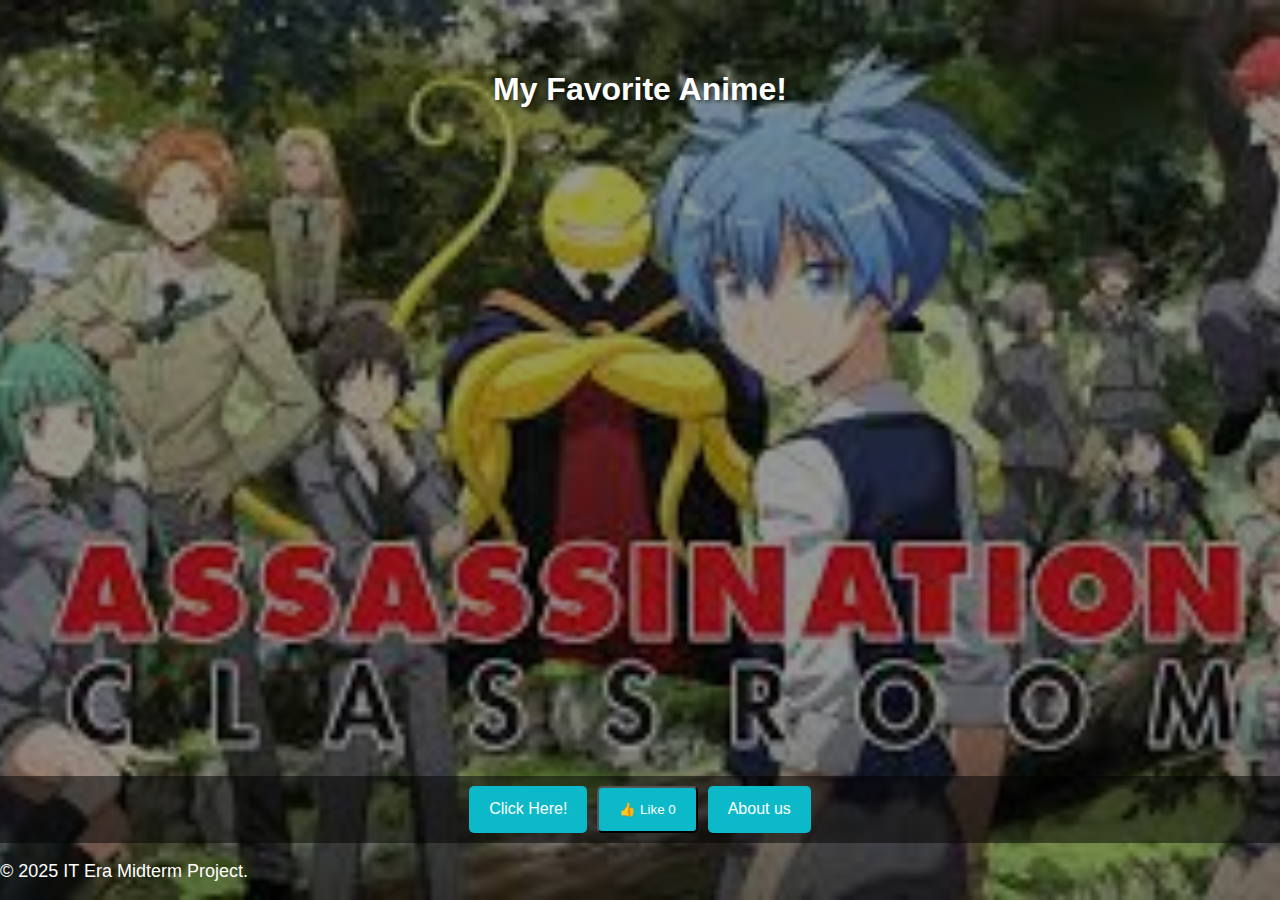
<file: index.html>
<!DOCTYPE html>
<html lang="en">
<head>
    <meta charset="UTF-8">
    <meta name="viewport" content="width=device-width, initial-scale=1.0">
    <title>My Favorite Anime</title>

    <link rel="icon" type="image/png" href="as.jpg">
    <link rel="stylesheet" href="style.css">

    <script>
        function sharePost() {
            let count = localStorage.getItem('shareCount') || 0;
            count++;
            localStorage.setItem('shareCount', count);
            document.getElementById('share-count').innerText = count;
        }

        window.onload = function() {
            document.getElementById('share-count').innerText = localStorage.getItem('shareCount') || 0;
        }
    </script>
</head>
<body>
    <div class="content">
        <div class="container">
            <h1>My Favorite Anime!</h1>
        </div>
    </div>
 
    <div class="bottom-nav">
        <a class='nav-item' href='file:///C:/Users/LENOVO/OneDrive/Documents/GitHub/Cerillaprjct/pages2.html'>Click Here!</a>
        <button onclick="sharePost()" class="nav-item">&#128077; Like <span id="share-count">0</span></button>
        <a class='nav-item' href='file:///C:/Users/LENOVO/OneDrive/Documents/GitHub/Cerillaprjct/About%20us.html'>About us</a>
    </div>

    <footer>
        <p>&copy; 2025 IT Era Midterm Project.</p>
    </footer>
</body>
</html>
</file>
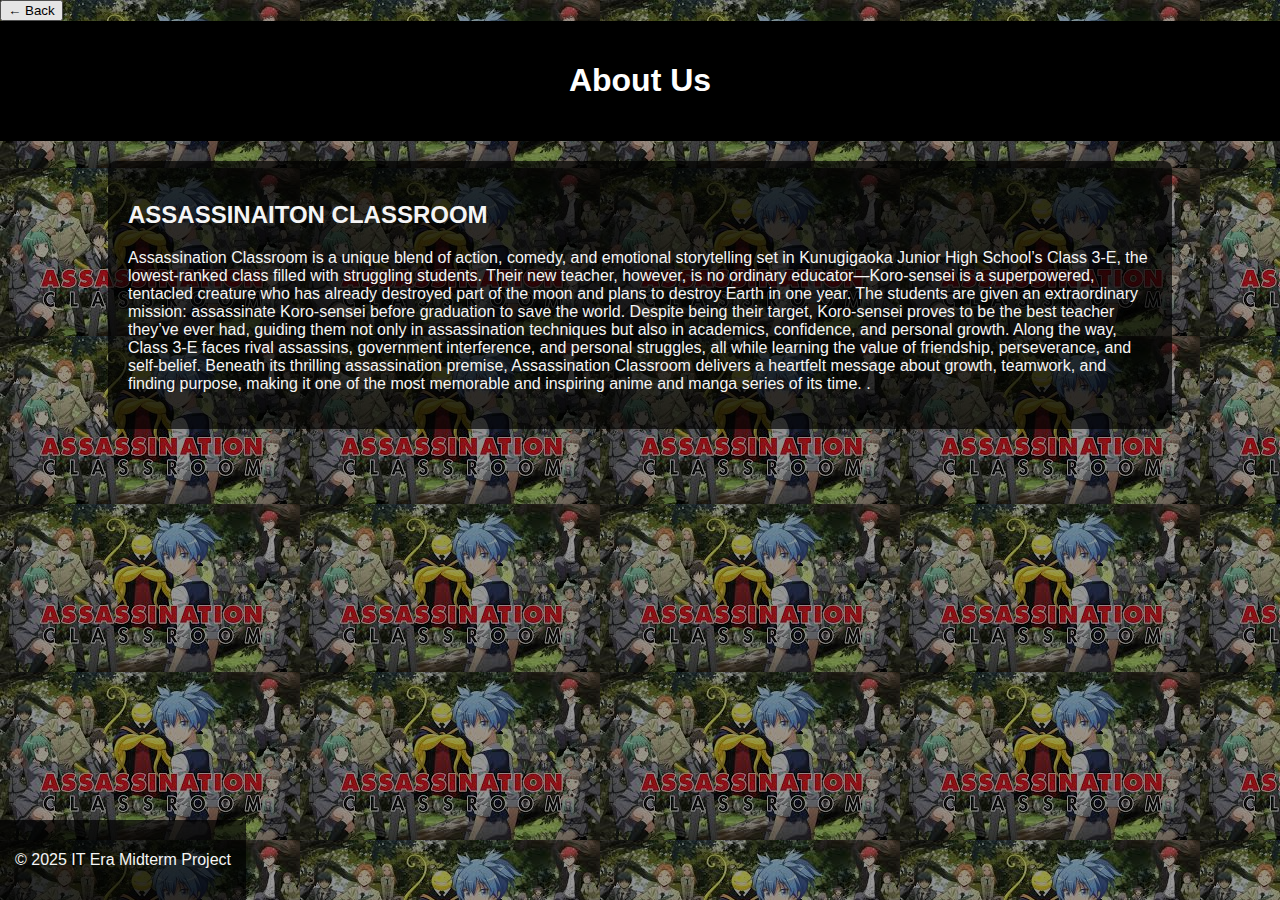
<file: About us.html>
<!DOCTYPE html>
<html lang="en">
<head>
    <meta charset="UTF-8">
    <meta name="viewport" content="width=device-width, initial-scale=1.0">
    <title>About Us</title>
    <link rel="stylesheet" href="About us.css">
</head>
<body>
    <button onclick="window.location.href='index.html'" class="nav-item">&#8592; Back</button>
    <header>
        <h1>About Us</h1>
    </header>
    <section class="about-section">
        <h2>ASSASSINAITON CLASSROOM</h2>
        <p>Assassination Classroom is a unique blend of action, comedy, and emotional storytelling set in Kunugigaoka Junior High School’s Class 3-E, the lowest-ranked class filled with struggling students. 
            Their new teacher, however, is no ordinary educator—Koro-sensei is a superpowered, tentacled creature who has already destroyed part of the moon and plans to destroy Earth in one year. 
            The students are given an extraordinary mission: assassinate Koro-sensei before graduation to save the world. Despite being their target, Koro-sensei proves to be the best teacher they’ve ever had, guiding them not only in assassination techniques but also in academics, confidence, and personal growth. 
            Along the way, Class 3-E faces rival assassins, government interference, and personal struggles, all while learning the value of friendship, perseverance, and self-belief. 
            Beneath its thrilling assassination premise, Assassination Classroom delivers a heartfelt message about growth, teamwork, and finding purpose, making it one of the most memorable and inspiring anime and manga series of its time.
            .</p>
    </section>
    <footer>
        <p>&copy; 2025 IT Era Midterm Project</p>
    </footer>
</body>
</html>
</file>
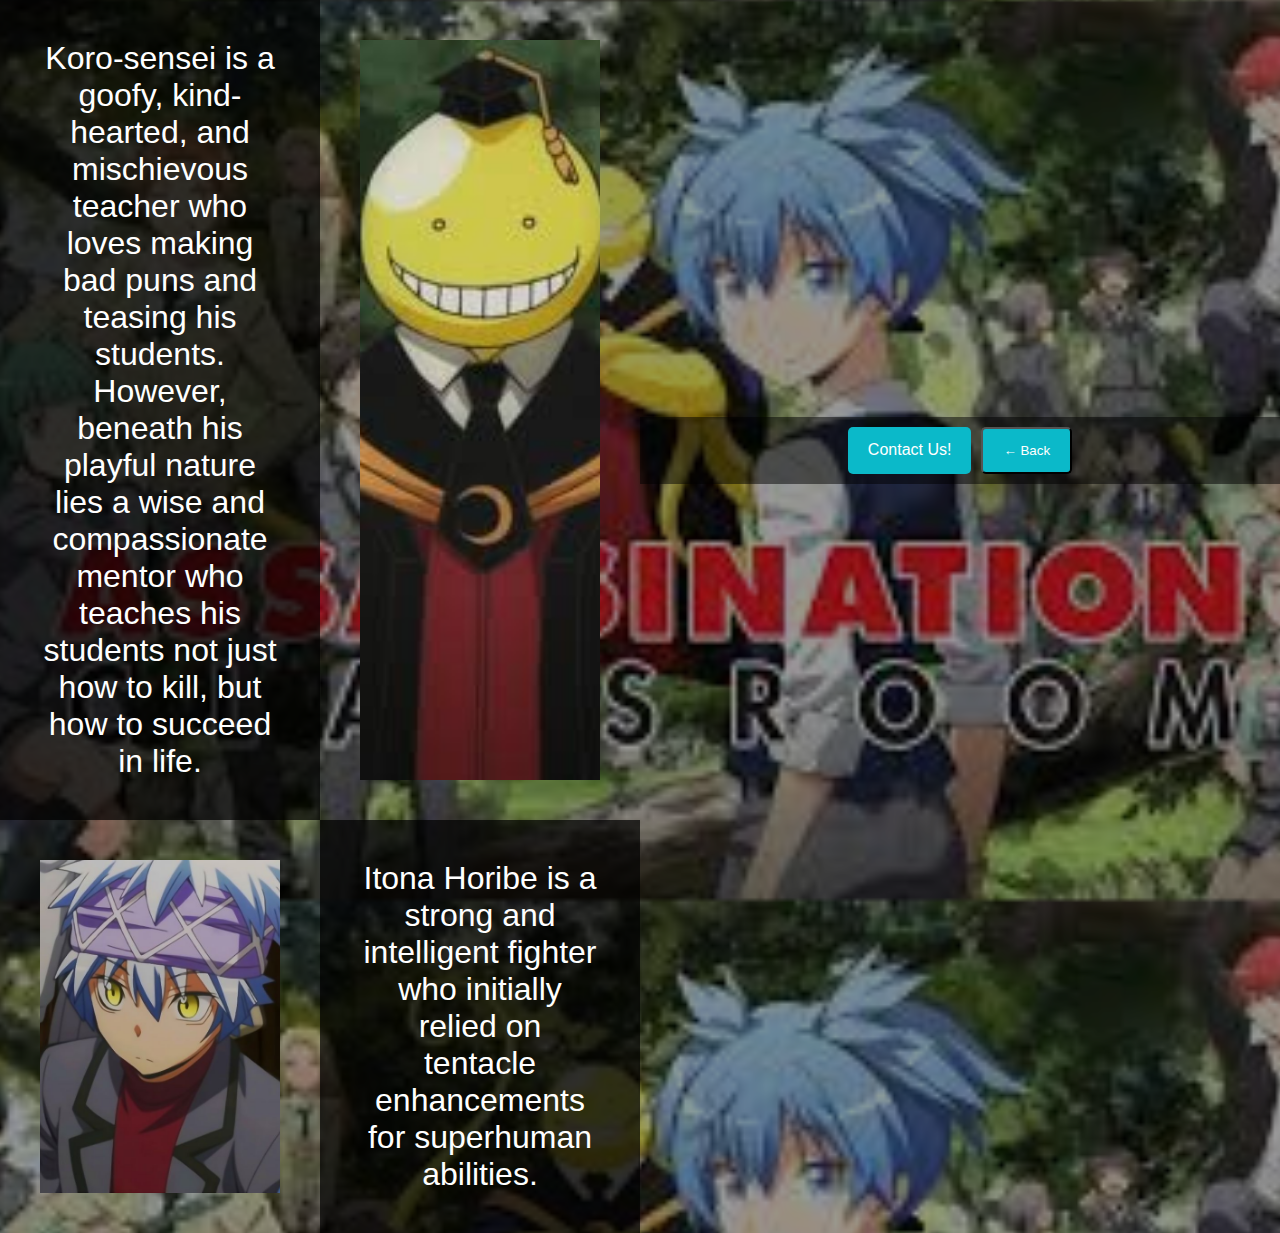
<file: page4.html>
<!DOCTYPE html>
<html lang="en">
<head>
    <meta charset="UTF-8">
    <meta name="viewport" content="width=device-width, initial-scale=1.0">
    <title>Koro-sensei/Itona Horibe</title>
    <link rel="stylesheet" href="style4.css">


</head>
<body>
    <div class="container">
        <div class="top-left">
            <p>
                Koro-sensei is a goofy, kind-hearted, and mischievous teacher who loves making bad puns and teasing his students. 
                However, beneath his playful nature lies a wise and compassionate mentor who teaches his students not just how to kill, 
                but how to succeed in life.
            </p>
        </div>
        <div class="top-right">
            <img src="koro-sensei.jpg" alt="Gin">
        </div>
        <div class="bottom-left">
            <img src="itona horibe.jpg" alt="Fundador">
        </div>
        <div class="bottom-right">
            <p>
                Itona Horibe is a strong and intelligent fighter who initially relied on tentacle enhancements for superhuman abilities.
            </p>
        </div>
    </div>
    
    <div class="bottom-nav">

        <a class='nav-item' href='file:///C:/Users/LENOVO/OneDrive/Documents/GitHub/Cerillaprjct/Contact.html'>Contact Us!</a>
        <button onclick="window.history.back()" class="nav-item">&#8592; Back</button>
    </div>
</body>
</html>
</file>
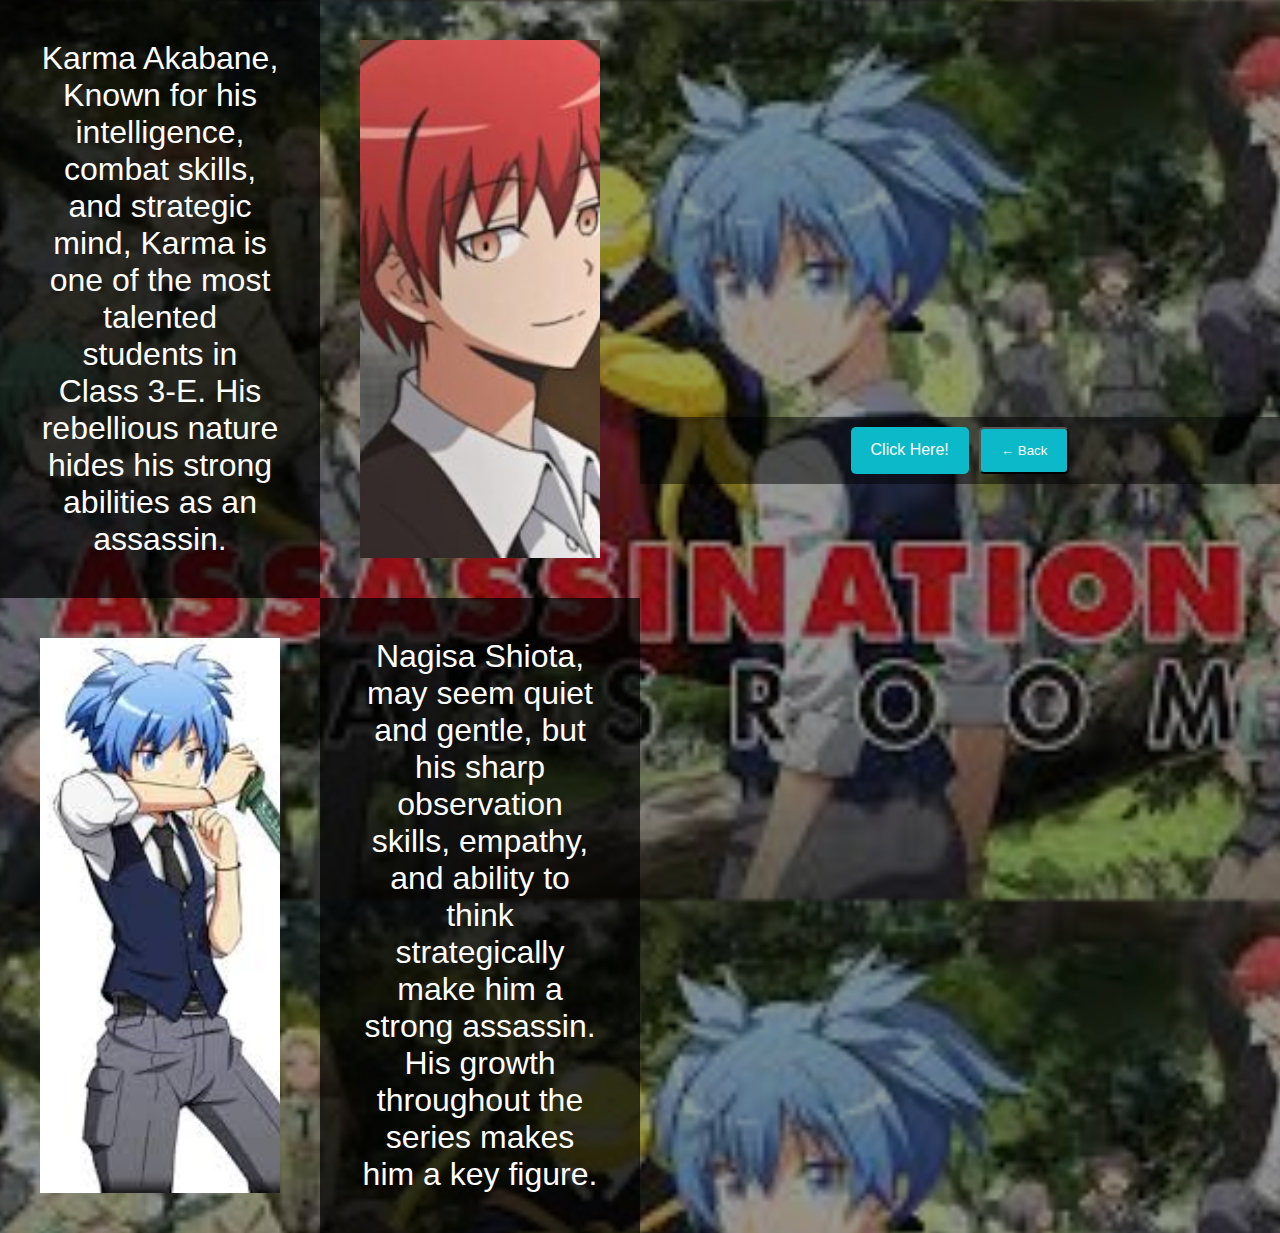
<file: pages2.html>
<!DOCTYPE html>
<html lang="en">
<head>
    <meta charset="UTF-8">
    <meta name="viewport" content="width=device-width, initial-scale=1.0">
    <title>Karma Akabane/Nagisa Shiota</title>
    <link rel="stylesheet" href="style2.css">

</head>
<body>
    <div class="container">
        <div class="top-left">
            <p>
                Karma Akabane, Known for his intelligence, combat skills, 
                and strategic mind, Karma is one of the most talented students in Class 3-E.
                His rebellious nature hides his strong abilities as an assassin.
            </p>
        </div>
        <div class="top-right">
            <img src="akabane2.jpg" alt="Top Image">
        </div>
        <div class="bottom-left">
            <img src="nagisa shiota.jpg" alt="Bottom Image">
        </div>
        <div class="bottom-right">
            <p>
                Nagisa Shiota, may seem quiet and gentle, but his sharp observation skills, 
                empathy, and ability to think strategically make him a strong assassin. 
                His growth throughout the series makes him a key figure.
            </p>
        </div>
    </div>
    
    <div class="bottom-nav">

        <a class='nav-item' href='file:///C:/Users/LENOVO/OneDrive/Documents/GitHub/Cerillaprjct/pages3.html'>Click Here!</a>
        <button onclick="window.history.back()" class="nav-item">&#8592; Back</button>
    </div>
</body>
</html>
</file>
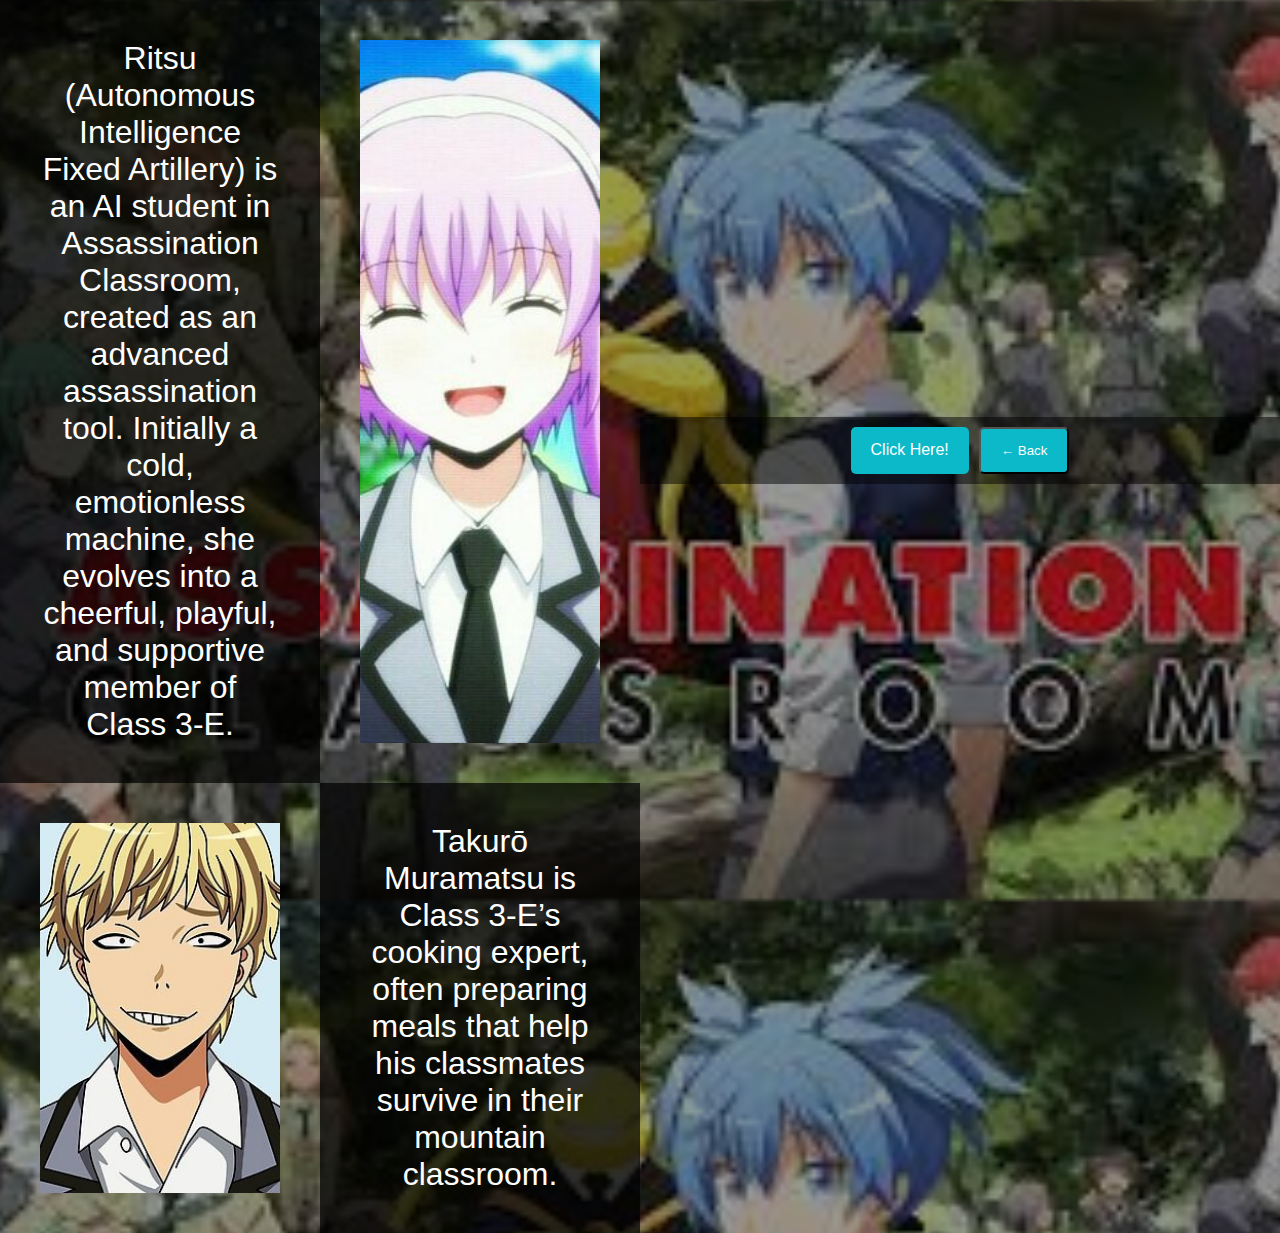
<file: pages3.html>
<!DOCTYPE html>
<html lang="en">
<head>
    <meta charset="UTF-8">
    <meta name="viewport" content="width=device-width, initial-scale=1.0">
    <title>Ritsu/Takuro Muramatsu</title>
    <link rel="stylesheet" href="style3.css">


</head>
<body>
    <div class="container">
        <div class="top-left">
            <p>
                Ritsu (Autonomous Intelligence Fixed Artillery) is an AI student in Assassination Classroom, 
                created as an advanced assassination tool. 
                Initially a cold, emotionless machine, she evolves into a cheerful, playful, and supportive member of Class 3-E.
            </p>
        </div>
        <div class="top-right">
            <img src="ritsu.jpg" alt="Gin">
        </div>
        <div class="bottom-left">
            <img src="takuya muramatsu.jpg" alt="Fundador">
        </div>
        <div class="bottom-right">
            <p>
                Takurō Muramatsu is Class 3-E’s cooking expert, 
                often preparing meals that help his classmates survive in their mountain classroom.
            </p>
        </div>
    </div>
    
    <div class="bottom-nav">

        <a class='nav-item' href='file:///C:/Users/LENOVO/OneDrive/Documents/GitHub/Cerillaprjct/page4.html'>Click Here!</a>
        <button onclick="window.history.back()" class="nav-item">&#8592; Back</button>
    </div>
</body>
</html>
</file>
<file: style.css>
body {
    font-family: Verdana, Tahoma, sans-serif;
    margin: 0;
    padding: 0;
    display: flex;
    flex-direction: column;
    min-height: 100vh;
    background: linear-gradient(rgba(0, 0, 0, 0.4), rgba(0, 0, 0, 0.4)), url('assasin.jpg');
    background-size: cover;
    background-position: center;
    background-repeat: no-repeat;
}

.content {
    flex: 1;
    padding: 50px;
    text-align: center;
    color: white;  
    text-shadow: 2px 2px 4px rgba(0, 0, 0, 0.6); 
}

h1 {
    color: white;
}

p {
    color: white;
    font-size: 18px;
}

.cta-button {
    padding: 15px 25px;
    background-color: #007bff;
    color: white;
    border: none;
    font-size: 16px;
    cursor: pointer;
    border-radius: 5px;
}

.cta-button:hover {
    background-color: #0056b3;
}

.bottom-nav {
    display: flex;
    justify-content: center;
    background-color: rgba(0, 0, 0, 0.5);  
    width: 100%;
    padding: 10px 0;
}

.nav-item {
    color: white;
    text-decoration: none;
    padding: 14px 20px;
    text-align: center;
    background-color: #0bb9c9;
    margin: 0 5px;
    border-radius: 5px;
}

.nav-item:hover {
    background-color: #ea2a2a;
    color: white;
}
.share-button {
    position: absolute;
    top: 10px;
    left: 10px;
    padding: 5px 10px;
    font-size: 20px;
    background: rgba(0, 0, 0, 0.6);
    color: white;
    border: none;
    border-radius: 5px;
    cursor: pointer;
    transition: 0.3s ease-in-out;
}

.share-button:hover {
    background: rgba(0, 0, 0, 0.8);
}
</file>
<file: About us.css>
body {
    font-family: Arial, sans-serif;
    margin: 0;
    padding: 0;
    background-color: #f4f4f4;
    color: #333;
    background-image:linear-gradient(rgba(0, 0, 0, 0.4), rgba(0, 0, 0, 0.4)),  url('assasin.jpg');
}


header {
    background: black;
    color: white;
    text-align: center;
    padding: 20px 0;
}


.about-section, .mission-section, .team-section {
    background: rgba(0, 0, 0, 0.7);
    padding: 20px;
    margin: 20px auto;
    width: 80%;
    border-radius: 8px;
    box-shadow: 0px 0px 10px rgba(0, 0, 0, 0.1);
}

h2 {
    color: whitesmoke;
}
p{
    color: whitesmoke;
}
footer {
    background-color: rgba(0, 0, 0, 0.7); 
    color: white;
    text-align: left; 
    padding: 15px;
    width: auto;
    position: absolute;
    bottom: 0;
    left: 0;
}
</file>
<file: style4.css>
* {
    margin: 0;
    padding: 0;
    box-sizing: border-box;
}

body {
    font-family: Arial, sans-serif;
    height: 100vh;
    background-color: #f4f4f4;
    background-image:linear-gradient(rgba(0, 0, 0, 0.4), rgba(0, 0, 0, 0.4)),  url('assasin.jpg');
    background-size: cover;
    background-position: center;
    display: flex;
    justify-content: center;
    align-items: center;
}

.container {
    width: 100%;
    height: 100vh;
    display: flex;
    flex-wrap: wrap;
}

.top-left, .bottom-right, .top-right, .bottom-left {
    flex: 1 1 50%;
    display: flex;
    justify-content: center;
    align-items: center;
    padding: 40px;
    font-size: 2rem;
    text-align: center;
}


.top-left, .bottom-right {
    background: rgba(0, 0, 0, 0.7);
    color: white;
}


.top-right, .bottom-left {
    overflow: hidden;
}

.top-right img, .bottom-left img {
    width: 100%;
    height: 100%;
    object-fit: cover;
}


@media (max-width: 768px) {
    .container {
        flex-direction: column;
    }

    .top-left, .bottom-right, .top-right, .bottom-left {
        flex: 1 1 50%;
        width: 100%;
        height: 50vh;
        font-size: 1.5rem;
    }
}
.back-button {
    position: absolute;
    top: 10px;
    left: 10px;
    padding: 5px 10px;
    font-size: 20px;
    background: rgba(0, 0, 0, 0.6);
    color: white;
    border: none;
    border-radius: 5px;
    cursor: pointer;
    transition: 0.3s ease-in-out;
}

.back-button:hover {
    background: rgba(0, 0, 0, 0.8);
}

.bottom-nav {
    display: flex;
    justify-content: center;
    background-color: rgba(0, 0, 0, 0.5);  
    width: 100%;
    padding: 10px 0;
}

.nav-item {
    color: white;
    text-decoration: none;
    padding: 14px 20px;
    text-align: center;
    background-color: #0bb9c9;
    margin: 0 5px;
    border-radius: 5px;
}

.nav-item:hover {
    background-color: #ea2a2a;
    color: white;
}
</file>
<file: style2.css>
* {
    margin: 0;
    padding: 0;
    box-sizing: border-box;
}

body {
    font-family: Arial, sans-serif;
    height: 100vh;
    background-color: #f4f4f4;
    background-image:linear-gradient(rgba(0, 0, 0, 0.4), rgba(0, 0, 0, 0.4)),  url('assasin.jpg');
    background-size: cover;
    background-position: center;
    display: flex;
    justify-content: center;
    align-items: center;
}

.container {
    width: 100%;
    height: 100vh;
    display: flex;
    flex-wrap: wrap;
}

.top-left, .bottom-right, .top-right, .bottom-left {
    flex: 1 1 50%;
    display: flex;
    justify-content: center;
    align-items: center;
    padding: 40px;
    font-size: 2rem;
    text-align: center;
}
.top-left, .bottom-right {
    background: rgba(0, 0, 0, 0.7);
    color: white;
}

.top-right, .bottom-left {
    overflow: hidden;
}

.top-right img, .bottom-left img {
    width: 100%;
    height: 100%;
    object-fit: cover;
}


@media (max-width: 768px) {
    .container {
        flex-direction: column;
    }

    .top-left, .bottom-right, .top-right, .bottom-left {
        flex: 1 1 50%;
        width: 100%;
        height: 50vh;
        font-size: 1.5rem;
    }
}
.back-button {
    position: absolute;
    top: 10px;
    left: 10px;
    padding: 5px 10px;
    font-size: 20px;
    background: rgba(0, 0, 0, 0.6);
    color: white;
    border: none;
    border-radius: 5px;
    cursor: pointer;
    transition: 0.3s ease-in-out;
}

.back-button:hover {
    background: rgba(0, 0, 0, 0.8);
}

.bottom-nav {
    display: flex;
    justify-content: center;
    background-color: rgba(0, 0, 0, 0.5);  
    width: 100%;
    padding: 10px 0;
}

.nav-item {
    color: white;
    text-decoration: none;
    padding: 14px 20px;
    text-align: center;
    background-color: #0bb9c9;
    margin: 0 5px;
    border-radius: 5px;
}

.nav-item:hover {
    background-color: #ea2a2a;
    color: white;
}
</file>
<file: style3.css>
* {
    margin: 0;
    padding: 0;
    box-sizing: border-box;
}

body {
    font-family: Arial, sans-serif;
    height: 100vh;
    background-color: #f4f4f4;
    background-image:linear-gradient(rgba(0, 0, 0, 0.4), rgba(0, 0, 0, 0.4)),  url('assasin.jpg');
    background-size: cover;
    background-position: center;
    display: flex;
    justify-content: center;
    align-items: center;
}

.container {
    width: 100%;
    height: 100vh;
    display: flex;
    flex-wrap: wrap;
}

.top-left, .bottom-right, .top-right, .bottom-left {
    flex: 1 1 50%;
    display: flex;
    justify-content: center;
    align-items: center;
    padding: 40px;
    font-size: 2rem;
    text-align: center;
}

.top-left, .bottom-right {
    background: rgba(0, 0, 0, 0.7);
    color: white;
}

.top-right, .bottom-left {
    overflow: hidden;
}

.top-right img, .bottom-left img {
    width: 100%;
    height: 100%;
    object-fit: cover;
}

@media (max-width: 768px) {
    .container {
        flex-direction: column;
    }

    .top-left, .bottom-right, .top-right, .bottom-left {
        flex: 1 1 50%;
        width: 100%;
        height: 50vh;
        font-size: 1.5rem;
    }
}
.back-button {
    position: absolute;
    top: 10px;
    left: 10px;
    padding: 5px 10px;
    font-size: 20px;
    background: rgba(0, 0, 0, 0.6);
    color: white;
    border: none;
    border-radius: 5px;
    cursor: pointer;
    transition: 0.3s ease-in-out;
}

.back-button:hover {
    background: rgba(0, 0, 0, 0.8);
}

.bottom-nav {
    display: flex;
    justify-content: center;
    background-color: rgba(0, 0, 0, 0.5);  
    width: 100%;
    padding: 10px 0;
}

.nav-item {
    color: white;
    text-decoration: none;
    padding: 14px 20px;
    text-align: center;
    background-color: #0bb9c9;
    margin: 0 5px;
    border-radius: 5px;
}

.nav-item:hover {
    background-color: #ea2a2a;
    color: white;
}
</file>
